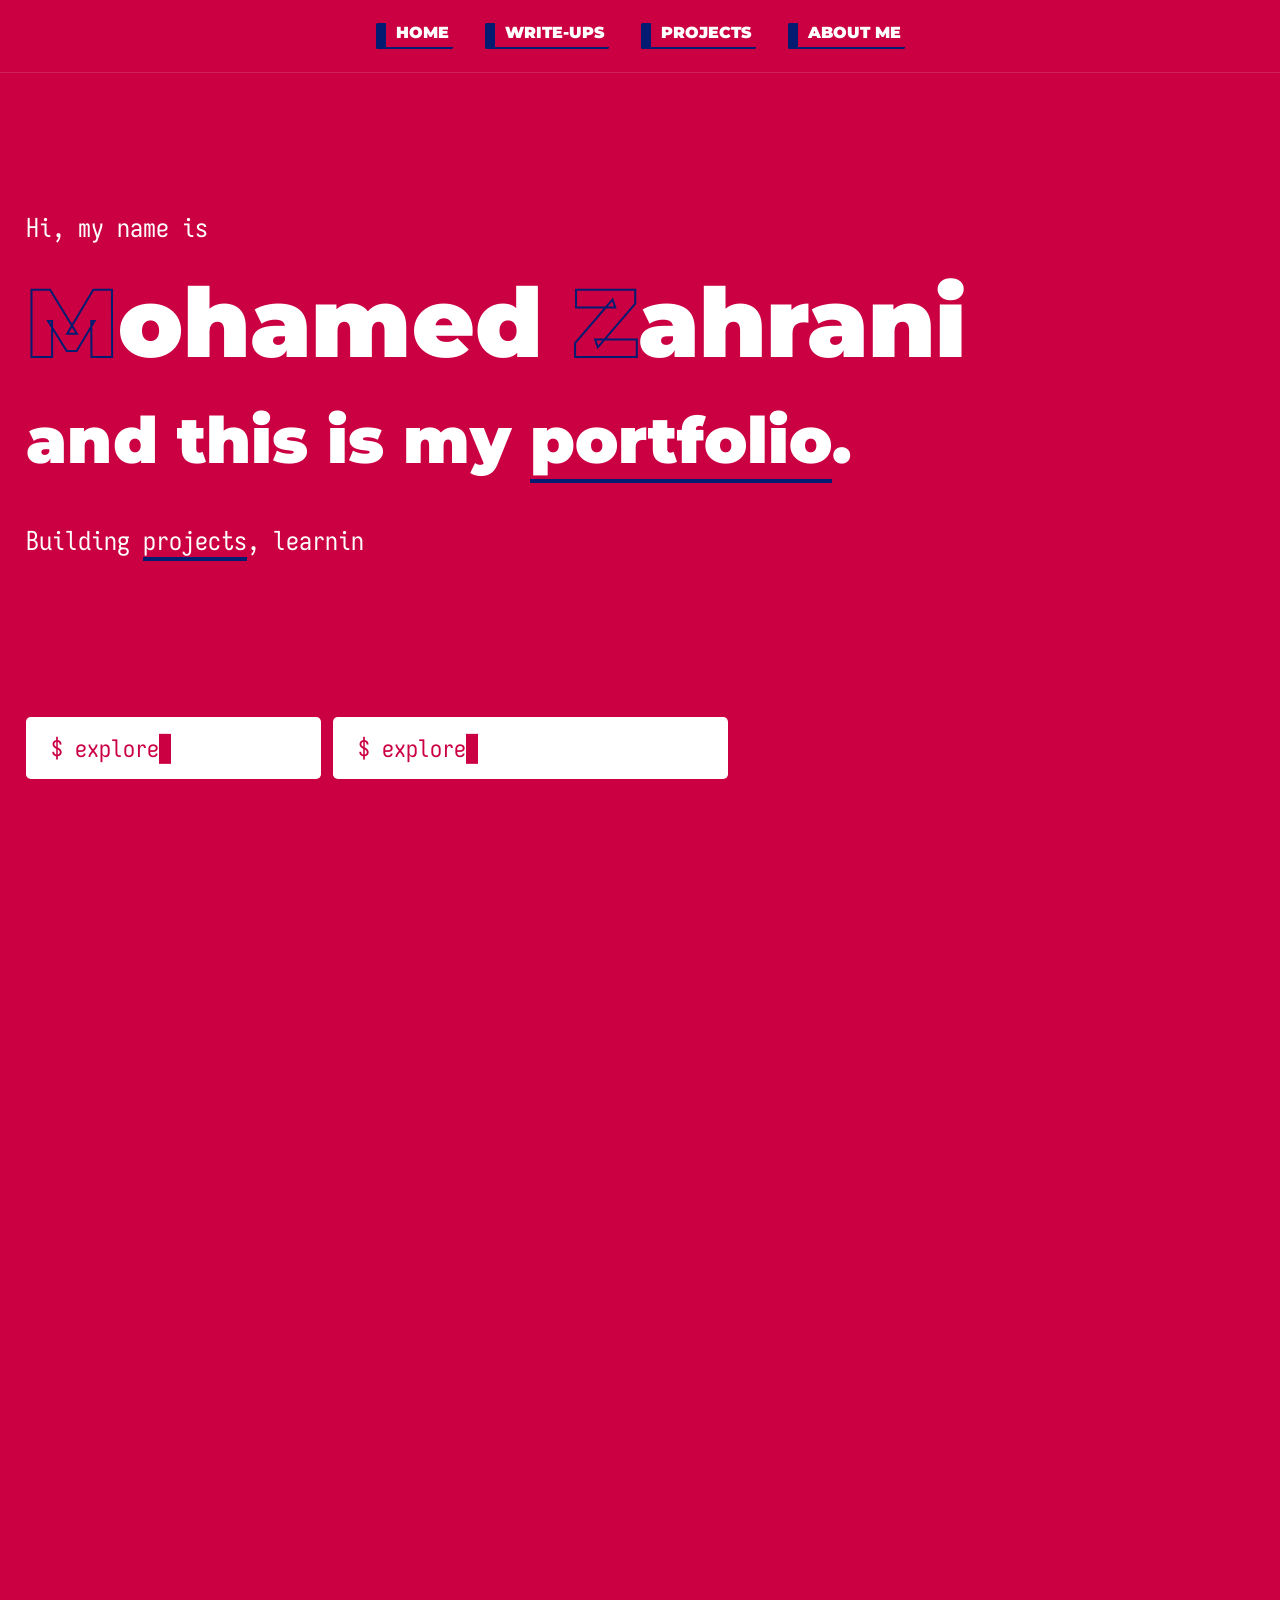
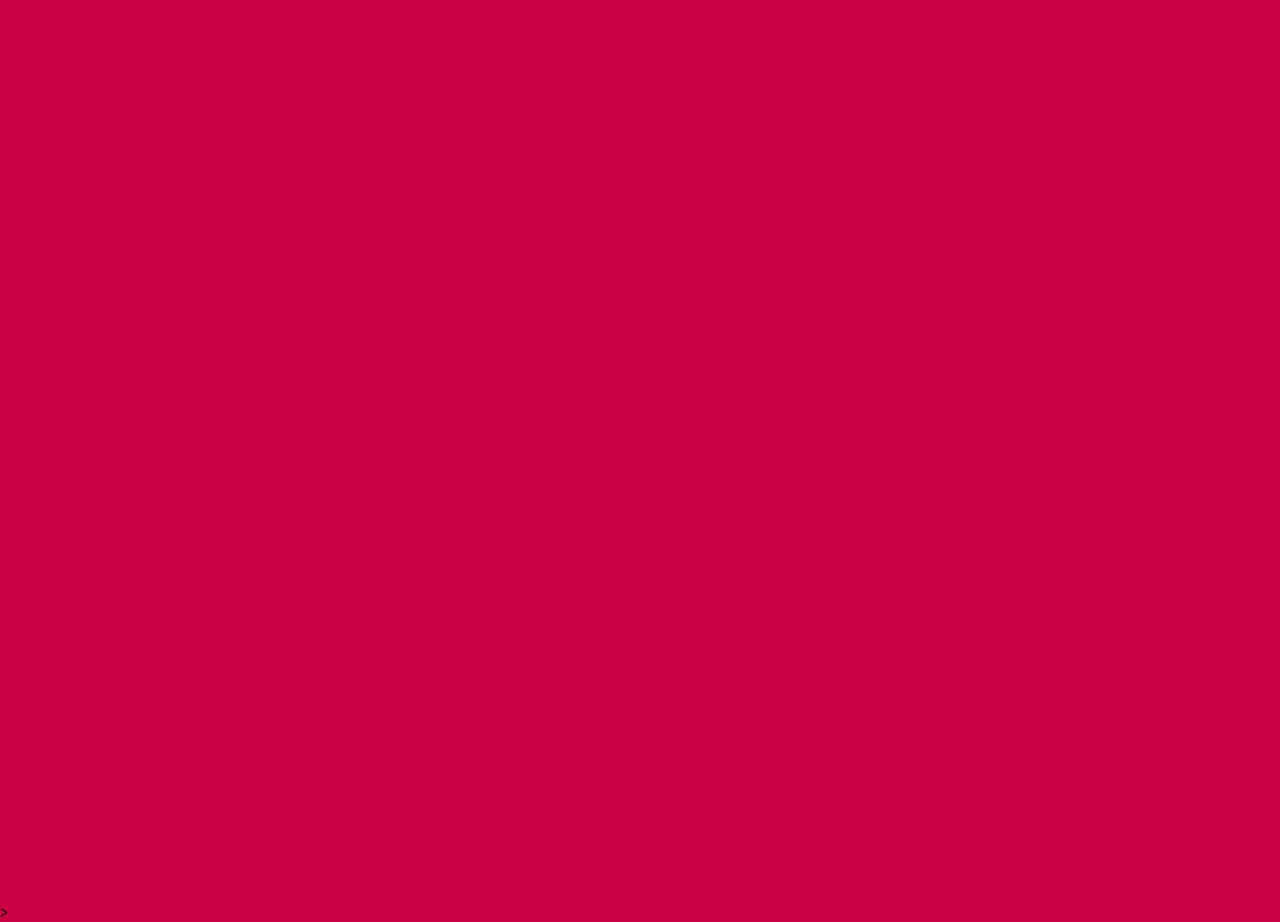
<file: index.html>
<!DOCTYPE html>
<html lang="en">
<head>
    <meta charset="UTF-8">
    <meta name="viewport" content="width=device-width, initial-scale=1.0">
    <title>Home | MZ</title>
    <link rel="stylesheet" href="css/index.css">
    <link rel="stylesheet" href="css/common.css">
    <script src="js/scroll.js" defer></script>
    <script src="js/script.js" defer></script>
</head>
<body>

    <div class="main_layout">

        <header>
            <!--<img src="images/logo_no_background.png"alt="MZ Logo" class="logo">-->
            <nav>
                <a href="index.html">HOME</a>
                <a href="pages/writeups.html">WRITE-UPS</a>
                <a href="#projects">PROJECTS</a>
                <a href="pages/about-me.html">ABOUT ME</a>
            </nav>
        </header>

        <div class="characters">
            <div class="runner">
                <img src="images/runner.png" alt="Cyberpunk Character, Runner">
            </div>
            <div class="old_man">
                <img src="images/old man.png" alt="Cyberpunk Character, Old man">
            </div>
        </div>

        <main class="content">
            <section class="intro">
                <p id="texto" class="todo">Hi, my name is</p><br><h1 id="texto1" class="todo"><span class="capital_letter">M</span>ohamed <span class="capital_letter">Z</span>ahrani</h1><br><h2 id="texto2"class="todo">and this is my <span>portfolio</span>.</h2><br><p id="texto3" class="todo">Building <span>projects</span>, learning <span>cybersecurity</span> and exploring systems through code.</p>
            </section>
            <section class="CTA">
                <a href="pages/writeups.html" class="terminal-command pwned-machines todo">
                    <span class="command"></span><span class="cursor">█</span>
                </a>
                <a href="#projects" class="terminal-command projects todo">
                    <span class="command"></span><span class="cursor">█</span>
                </a>
            </section>
            
            <section class="section stats">
                <h1 class="title todo">CURRENT STATS</h1>

                <div class="wrap">
                    <div class="card todo" id="projects">
                        <h2>PROJECTS</h2><span>3</span>
                        
                    </div>
                    <div class="card todo" id="machines">
                        <h2>CTF / LABS</h2><span>4</span>
                        
                    </div>
                    <div class="card todo" id="determination">
                        <h2>CURIOSITY</h2><span>∞</span>
                        
                    </div>
                </div>
            </section>
            

            <section class="section skills">
                <h1 class="title todo">SOME SKILLS</h1>

                <div class="wrap">
                    <div class="card todo" id="pythonbash">
                        <h2>PYTHON & BASH</h2><img alt="Python logo" src="images/python.png" class="symbol">
                        <h3>Automation · Scripting · Tools</h3>
                    </div>
                    <div class="card todo" id="c">
                        <h2>C PROGRAMMING</h2><img alt="C logo" src="images/C_Programming_Language.png" class="symbol">
                        <h3>Systems · Memory · SDL2</h3>
                    </div>
                    <div class="card todo" id="frontend">
                        <h2>FRONTEND DEV</h2><img alt="Frontend logo" src="images/frontend.png" class="symbol">
                        <h3>HTML · CSS · JS </h3>
                    </div>
                    <div class="card todo" id="backend">
                        <h2>PHP</h2><img alt="php logo" src="images/php.png" class="symbol">
                        <h3>Basic PHP</h3>
                    </div>
                    <div class="card todo" id="linux">
                        <h2>LINUX CLI</h2><img alt="linux logo" src="images/Linux-Logo.png" class="symbol">
                        <h3>CLI · Bash · Administration</h3>
                    </div>
                    <div class="card todo" id="ctflabs">
                        <h2>CTF & LABS</h2><img alt="Hack The Box logo" src="images/hackthebox.png" class="symbol">
                        <h3>CTFs · Enumeration · Web Security</h3>
                    </div>
                </div>
            </section>

            <section class="section">
                <h1 class="title more_to_come todo">I'M STILL STUDYING, SO THERE WILL BE MORE TO COME IN THE FUTURE</h1>
            </section>

        </main>

    </div>
    
</body>
</html>>
</file>
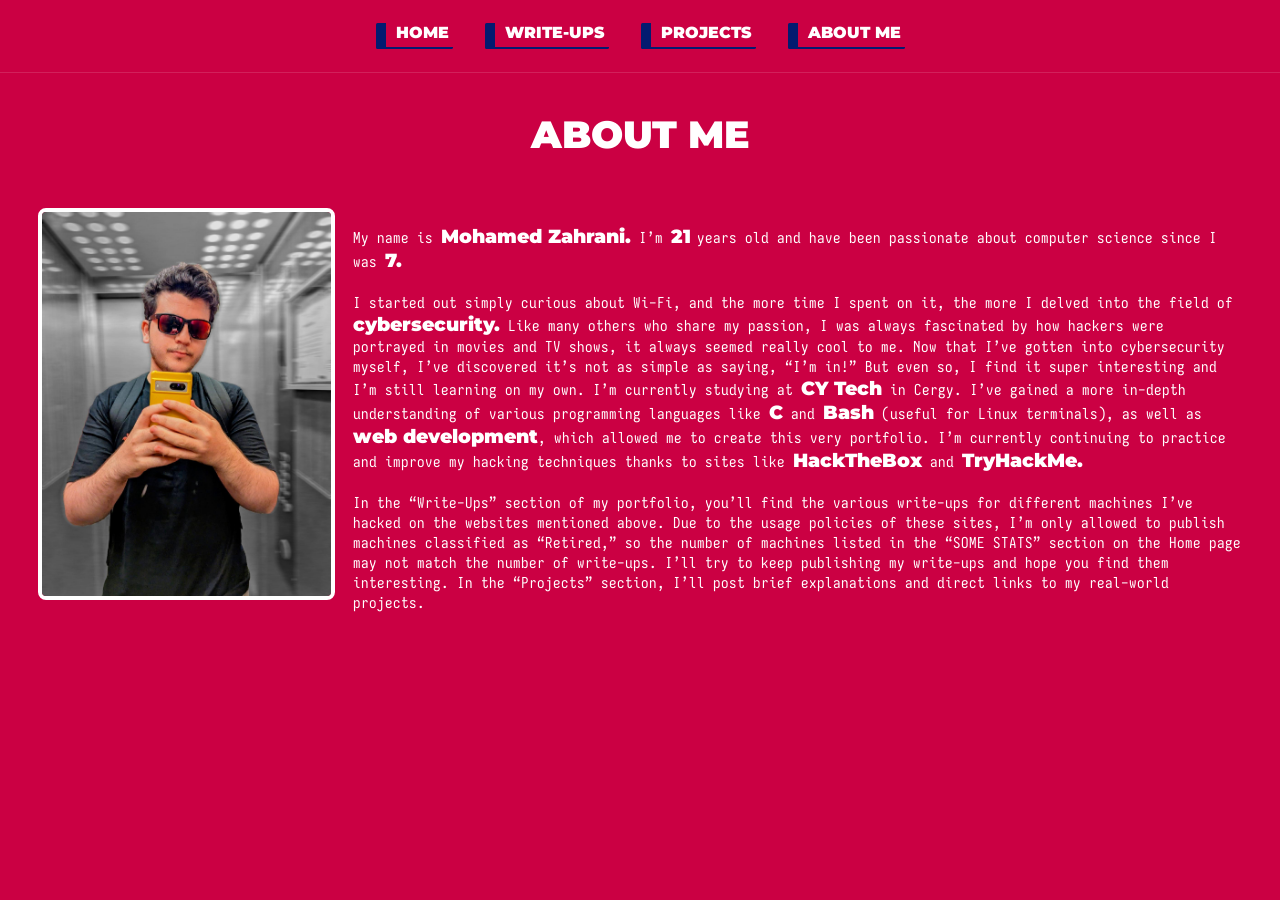
<file: pages/about-me.html>
<!DOCTYPE html>
<html lang="en">
<head>
    <meta charset="UTF-8">
    <meta name="viewport" content="width=device-width, initial-scale=1.0">
    <title>About Me | MZ</title>
    <link rel="stylesheet" href="../css/common.css">
    <link rel="stylesheet" href="../css/about-me.css">
    <script src="../js/about-me.js" defer></script>
</head>
<body>
    <div class="main-layout">
        <header>
            <nav>
                <a href="../index.html">HOME</a>
                <a href="writeups.html">WRITE-UPS</a>
                <a href="index.html#projects">PROJECTS</a>
                <a href="about-me.html">ABOUT ME</a>
            </nav>
        </header>
        <div class="main">
            <h1>ABOUT ME</h1>
            <div class="description">
                <img class="picture enter" src="../images/foto_perfil.jpg" alt="Picture of me">
                <p id="texto">My name is <span>Mohamed Zahrani.</span> I’m <span>21 </span>years old and have been
                    passionate about computer science since I was <span>7.</span><br><br>I started out simply curious about Wi-Fi, and the more time I spent on it, the more I delved into the field of <span>cybersecurity.</span> Like many others who share my passion, I was always fascinated by how hackers were portrayed in movies and TV shows, it always seemed really cool to me. Now that I’ve gotten into cybersecurity myself, I’ve discovered it’s not as simple as saying, “I’m in!” But even so, I find it super interesting and I’m still learning on my own. I’m currently studying at <span>CY Tech</span> in Cergy. I’ve gained a more in-depth understanding of various programming languages like <span>C</span> and <span>Bash</span> (useful for Linux terminals), as well as <span>web development</span>, which allowed me to create this very portfolio. I’m currently continuing to practice and improve my hacking techniques thanks to sites like <span>HackTheBox</span> and <span>TryHackMe.</span>
                    <br><br>In the “Write-Ups” section of my portfolio, you’ll find the various write-ups for different machines I’ve hacked on the websites mentioned above. Due to the usage policies of these sites, I’m only allowed to publish machines classified as “Retired,” so the number of machines listed in the “SOME STATS” section on the Home page may not match the number of write-ups. I’ll try to keep publishing my write-ups and hope you find them interesting. In the “Projects” section, I’ll post brief explanations and direct links to my real-world projects.
                </p>
            </div>
        </div>
        
        
        
    </div>
</body>
</html>
</file>
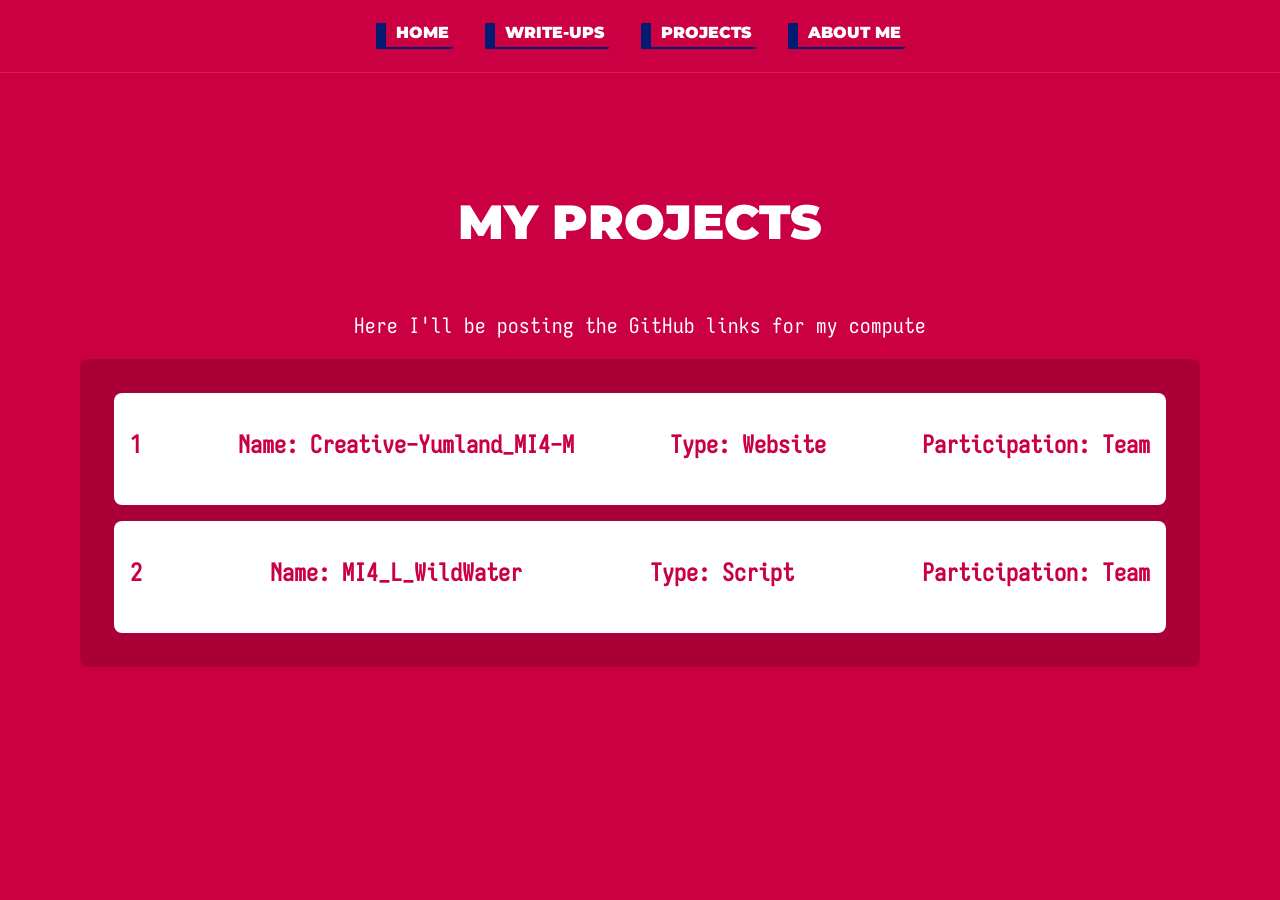
<file: pages/projects.html>
<!DOCTYPE html>
<html lang="en">
<head>
    <meta charset="UTF-8">
    <meta name="viewport" content="width=device-width, initial-scale=1.0">
    <title>My Projects | MZ</title>
    <link rel="stylesheet" href="../css/common.css">
    <link rel="stylesheet" href="../css/writeups and projects.css">
    <script src="../js/writeups and projects.js" defer></script>
</head>
<body>
    <div class="main_layout">

        <header>
            <nav>
                <a href="../index.html">HOME</a>
                <a href="writeups.html">WRITE-UPS</a>
                <a href="index.html#projects">PROJECTS</a>
                <a href="../pages/about-me.html">ABOUT ME</a>
            </nav>
        </header>

        <main class="content">
            <section class="title">
                <h1>MY PROJECTS</h1>
            </section>
            <section class="explanation">
                <p id="p1">Here I'll be posting the GitHub links for my computer science projects that I have on GitHub, along with a brief description of what each one is about and whether it's a university project or a personal project. </p>
            </section>
            <section>

            </section>
            <section class="section">
                <div class="wrap">



                    <div class="machine" id="Yumland" data-href="https://github.com/ZETEROS/Creative-Yumland_MI4-M">
                        <!--<img class="machine-logo" src="../images/machine-logos/cap.png" alt="The logo of the machine called">-->
                        <h1 class="number">1</h1>
                        <h1 class="name"><span>Name: </span>Creative-Yumland_MI4-M</h1>
                        <h1 class="type"><span>Type: </span>Website</h1>
                        <h1 class="participation"><span>Participation: </span>Team</h1>
                        <!--<img class="host-platform" src="../images/hackthebox original.png">-->
                        
                    </div>

                    <div class="machine" id="Wildwater" data-href="https://github.com/ZETEROS/MI4_L_WildWater">
                        <!--<img class="machine-logo" src="../images/machine-logos/cap.png" alt="The logo of the machine called">-->
                        <h1 class="number">2</h1>
                        <h1 class="name"><span>Name: </span>MI4_L_WildWater</h1>
                        <h1 class="type"><span>Type: </span>Script</h1>
                        <h1 class="participation"><span>Participation: </span>Team</h1>
                        <!--<img class="host-platform" src="../images/hackthebox original.png">-->
                        
                    </div>


                <!--    <div class="machine" id="">
                        <img>
                        <h1 class="name"></h1>

                        <h1 class="dificulty"></h1>
                    </div>


                    <div class="machine" id="">
                        <img>
                        <h1 class="name"></h1>

                        <h1 class="dificulty"></h1>
                    </div>


                    <div class="machine" id="">
                        <img>
                        <h1 class="name"></h1>

                        <h1 class="dificulty"></h1>
                    </div>

                -->


                </div>
            </section>
            
        </main>

    </div>
    
</body>
</html>
</file>
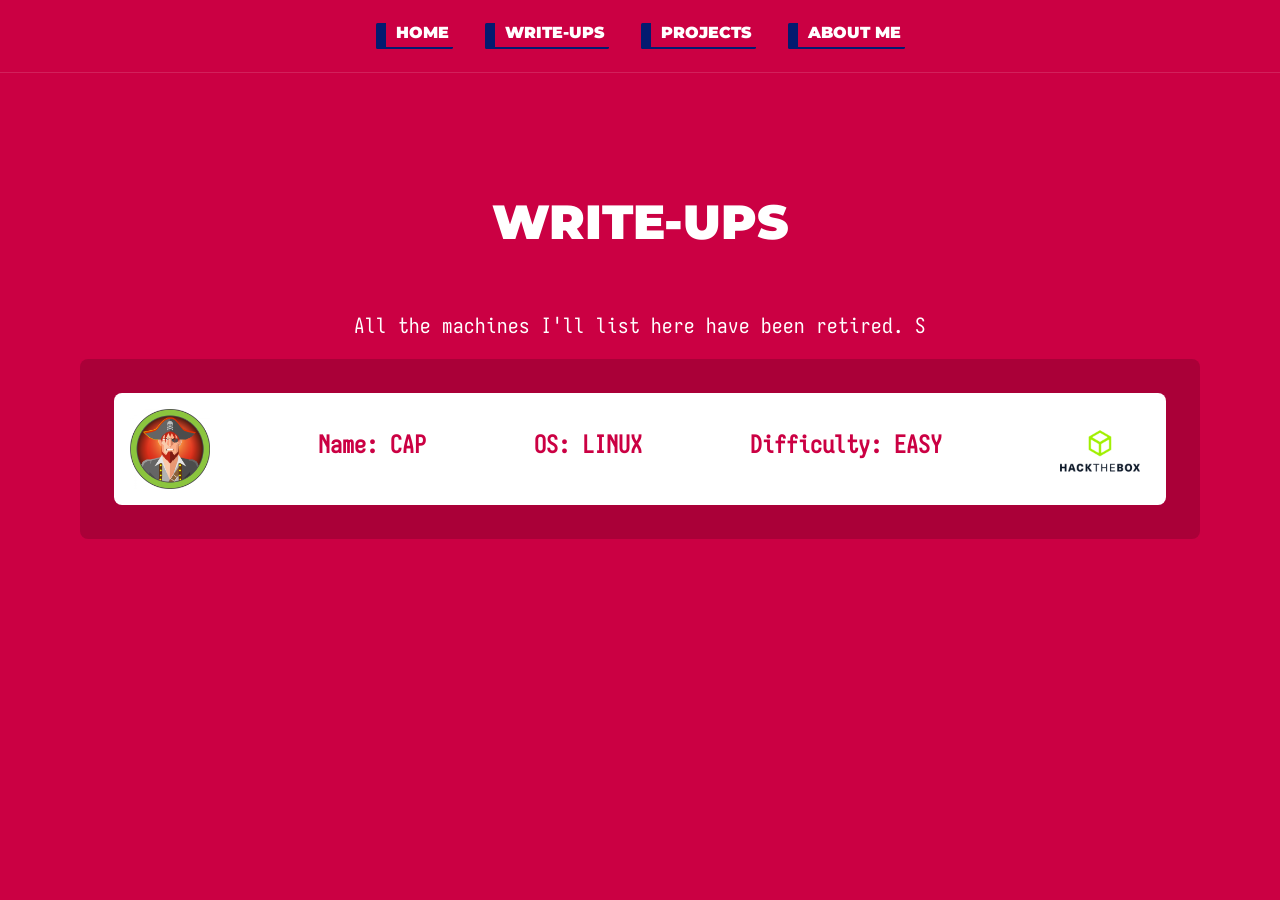
<file: pages/writeups.html>
<!DOCTYPE html>
<html lang="en">
<head>
    <meta charset="UTF-8">
    <meta name="viewport" content="width=device-width, initial-scale=1.0">
    <title>Writeups | MZ</title>
    <link rel="stylesheet" href="../css/common.css">
    <link rel="stylesheet" href="../css/writeups and projects.css">
    <script src="../js/writeups and projects.js" defer></script>
</head>
<body>

    <div class="main_layout">

        <header>
            <nav>
                <a href="../index.html">HOME</a>
                <a href="writeups.html">WRITE-UPS</a>
                <a href="projects.html">PROJECTS</a>
                <a href="about-me.html">ABOUT ME</a>
            </nav>
        </header>

        <main class="content">
            <section class="title">
                <h1>WRITE-UPS</h1>
            </section>
            <section class="explanation">
                <p id="p1">All the machines I'll list here have been retired. So, if the number of completed machines doesn't match the number of write-ups, it's because I'm only allowed to publish the ones that have been retired. </p>
            </section>
            <section>

            </section>
            <section class="section">
                <div class="wrap">



                    <div class="machine" id="CAP" data-href="writeups/cap.html">
                        <img class="machine-logo" src="../images/machine-logos/cap.png" alt="The logo of the machine called">
                        <h1 class="name"><span>Name: </span>CAP</h1>
                        <h1 class="OS"><span>OS: </span>LINUX</h1>
                        <h1 class="dificulty"><span>Difficulty: </span>EASY</h1>
                        <img class="host-platform" src="../images/hackthebox original.png">
                        
                    </div>


                <!--    <div class="machine" id="">
                        <img>
                        <h1 class="name"></h1>

                        <h1 class="dificulty"></h1>
                    </div>


                    <div class="machine" id="">
                        <img>
                        <h1 class="name"></h1>

                        <h1 class="dificulty"></h1>
                    </div>


                    <div class="machine" id="">
                        <img>
                        <h1 class="name"></h1>

                        <h1 class="dificulty"></h1>
                    </div>

                -->


                </div>
            </section>
            
        </main>

    </div>

</body>
</html>
</file>
<file: css/index.css>
div.characters{
    overflow-x: hidden;
}

div.runner{
    position: absolute;
    right: 0;
    top: 0;
    height: 950px;
    z-index: -1;
}

div.runner img{
    height: 100%;
}

.runner img.enter {
    animation: enter-from-right 1s ease-out forwards;
}

@keyframes enter-from-right {
    from {
        transform: translateX(300px);
        opacity: 0;
    }
    to {
        transform: translateX(0);
        opacity: 1;
    }
}

div.old_man{
    position: absolute;
    left: 0;
    top: 950px;
    height: 350px;
    z-index: -1;
}
div.old_man{
    height: 100%;
}




.logo{
    opacity: 0;
    height: 200px;
    position: absolute;
    top:-5vh;
    right: 0vh;
    
    
}



.content{
    display: flex;
    flex-direction: column;
    color: var(--text-second-color);
    justify-content: center;
    gap: 10rem;
    padding-top: 5rem;
}

.intro{
    display: flex;
    flex-direction: column;
    text-align: left;
    align-self: left;
    max-width: 1200px;
    
    padding: 0 2%;
    margin-top: 2rem;
    margin-bottom: 0;
    /*background: linear-gradient(rgba(255, 255, 255, 0.01), rgba(255, 255, 255, 0.012));
    */
    transition: 0.5s ease ;
}


.intro p{
    font-family: "text";
    font-size: 1.6rem;
    margin-bottom: 0px;
}

.intro h1,h2{
    font-family: "sub_title";
    margin-top: 0px;
    margin-bottom: 0px;
}

.intro h1{
    font-size: 6rem;
    color: var(--text-main-color);
}

@keyframes blink-color{
    25%{
        opacity: 75%;
    }
    50%{
        opacity: 50%;
    }
    75%{
        opacity: 25%;
    }
    100%{
        opacity: 0%;
    }
}

.intro span.capital_letter{
    color: var(--dark-blue);
    -webkit-text-fill-color: transparent;
    -webkit-text-stroke: 2px;
    /*animation: blink-color 1s alternate infinite ;*/

}



.intro span.capital_letter:hover{
    color: var(--text-main-color);
    -webkit-text-fill-color: transparent;
    -webkit-text-stroke: 2px;
}

.intro h2{

    font-size: 4rem;
}

.intro h2 span{
    border-bottom: 4px solid var(--dark-blue);
}

.intro p span{
    border-bottom: 4px solid var(--dark-blue);
}

section.CTA{
    display: flex;
    flex-direction: row;
    gap: 1%;
    padding: 0 2%;
    
}

section.CTA a{
    text-decoration: none;
    font-family: "text";
    font-size: 1.5rem;
    color: var(--red-background);
    /*border: 2px solid var(--dark-blue);*/
    padding-top: 1rem;
    padding-bottom: 1rem;
    border-radius: 0.3rem;
    background-color: white;
    
}

section.CTA a.terminal-command:hover{
    transform: translateY(-0.1rem);
}

section.CTA a.pwned-machines{
    
    padding-right: 150px;
    padding-left: 25px;
    border-right: var(--red-background);
}

section.CTA a.projects{
    padding-right: 250px;
    padding-left: 25px;
    
}

@keyframes blink{
    50%{
        opacity: 0;
    }
}

section.CTA a span.cursor{
    width: 10px;
    animation: blink 1s step-end infinite;
}


.section .title{
    font-family: "sub_title";
    color: white;
    align-items: center;
    text-align: center;
    transition: 0.5s ease;
    font-size: 3rem;
}

.section .title:hover{
    color: var(--dark-blue);
    
}

.section{
    display: flex;
    flex-direction: column;
}



.section .wrap{
    display: flex;
    flex-wrap: wrap;
    gap: 1rem;
    align-self: center;
    justify-content: center;
    max-width: 1000px;
    border: 2px rgba(252, 255, 215, 0.836);
}

section.section.stats,
section.section.skills {
    align-self: flex-end;
    margin-right: 2%;
    width: 1000px;
}

section.section div.wrap div.card{
    
    display: flex;
    flex-direction: column;
    align-items: center;
    color: var(--red-background);
    width: 250px;
    aspect-ratio: 1 / 1;
    justify-content: center;
    align-items: center;
    background-color: white; /*rgba(0, 0, 0, 0.247);/*linear-gradient(180deg, rgba(3, 27, 112, 0.671), rgba(66, 204, 222, 0.5));
    */box-shadow: 0 5px 5px #272727;
    transition: 0.5s ease;
    border: 1px solid white;
    border-radius: 0.4rem;
    
}


.card:hover{
    transform: translateY(-10px);
    border-radius: 2rem;
}

.card h2{
    text-align: center;
    font-size: 1.5rem;
    padding: 0 1rem;
    padding-bottom: 1.5rem;
}

.card h3{
    text-align: center;
    font-size: 1rem;
    font-weight: 500;
}

.card span{
    margin-top: 1rem;
    font-family: "sub_title";
    font-size: 4rem;
    color: var(--red-background);
    /*-webkit-text-fill-color: transparent;
    -webkit-text-stroke: 2px;*/
    transition: 0.5s ease;
}

.card span:hover{
    color: var(--dark-blue);
    -webkit-text-fill-color: transparent;
    -webkit-text-stroke: 2px;
}




.card img.symbol{
    
    max-height: 100px;
}


.section h1.more_to_come{
    color: white;
}


@media screen and (max-width: 800px){
    .stats .wrap, .skills .wrap{
        display: flex;
        flex-direction: column;
        align-self: center;
    }
    section.CTA{
        
        align-self: center;
    }

}

@media screen and (max-width: 1570px){
    div.runner,div.old_man{
        opacity: 0;
    }
    section.section.stats,
    section.section.skills {
        align-self: center;
        margin-right: 2%;
        width: 1000px;
    }
}

@media screen and (max-width: 1120px){
    section.CTA{
        flex-direction: column;
        gap: 0.2rem;
        max-width: 600px;
    }
    section.CTA a{
        font-size: 1.2rem;
    }
}
.todo {
    opacity: 0;
    transition: opacity 1.5s , color 0.2s ;
}

.todo.show{
    opacity: 1;
}
</file>
<file: css/common.css>
:root {
    --red: #f73b3b;
    --red-background: #cb0043;
    --dark-blue: #031b70;
    --light-blue: #42cbde;
    --background-color: #3F1A1A; 
    --main_layout_color: #75B6AB;
    --gray-shadow: #272727;
    --text-main-color: white;
    --text-main-contrast: ;
    --text-second-color: white;
}

@font-face {
  font-family: "sub_title";
  src: url("../fonts/Montserrat-VariableFont_wght.ttf") format('woff2');
  font-weight: 1000;
  font-style: normal;
}

@font-face {
  font-family: "text";
  src: url("../fonts/IosevkaCharonMono-Regular.ttf") format('woff2');
  font-weight: normal;
  font-style: normal;
}


body{
    background-color: var(--red-background);
    font-family: "text";
    justify-content: center;
    margin: 0;
    
}

div.main_layout{
    background-color: var(--red-background);
    
    /*background-image: url("images/background\ v2.png");/*linear-gradient(rgba(0, 0, 0, 0.733), rgba(0, 0, 0, 0.705)), url("images/background\ v2.png");*/
    background-size: cover;
    background-repeat: no-repeat;
    background-attachment: fixed;
    
    position: relative;
    margin: 0;
    z-index: 0;
    max-width: 1920px;
    overflow: hidden;
}

header{
    background-color: transparent;
    display: flex;
    flex-direction: row;
    justify-content: center;
    
    max-height: 100px;
    
    position: sticky;
    top: 0;
    transition: background-color 0.3s;
    border-bottom: 1px solid rgba(255, 255, 255, 0.13);
    z-index: 1;
}

header.scrolled {
    background-color: var(--dark-blue);
}

header.scrolled nav a{
    color: var(--red-background);
}
header.scrolled nav a:hover{
    color: white;
}

nav{

    display: flex;
    gap: 2rem;
    justify-self: center;
    padding: 1.8% 3%;
    justify-self: center;
    /*background: linear-gradient(rgba(255, 255, 255, 0.055), rgba(255, 255, 255, 0.082));
    border-radius: 1000px;*/
    
}

nav a{
    font-family: "sub_title";
    color: white;
    text-decoration: none;
    text-align: center;
    padding: 0px 4px 5px 10px;
    
    border-bottom: 2px solid var(--dark-blue);
    border-left: 10px solid var(--dark-blue);
    border-radius: 0.1rem;
    transition: 0.5s ease;
    display: flex;
    flex-direction:row;
}

nav a:hover{
    color: white;
    border-bottom: 2px solid var(--text-main-color);
    border-left: 0px solid white;
    padding: 0px;
}
</file>
<file: css/about-me.css>
div.main{
    padding: 3%;
    color: white;
    display: flex;
    flex-direction: column;
    gap: 50px;
}

div.wrap{
    display: flex;
    height: 60svh;
}

div.main h1{
    font-family: "sub_title";
    
    font-size: 3svw;
    margin: 0;
    padding: 0;
    align-self: center;
    
    white-space: nowrap
}

div.description img{
    height: 30svw;
    border-radius: 0.5rem;
    border: 4px solid white;
}

div.description img.enter {
    animation: enter-from-left 1s ease-out forwards;
}

@keyframes enter-from-left {
    from {
        transform: translateX(-300px);
        opacity: 0;
    }
    to {
        transform: translateX(0);
        opacity: 1;
    }
}

div.description{
    font-size: 1.2svw;
    display: flex;
    gap: 2svh;
    align-items: stretch;
    
}

div.description span{
    font-family: "sub_title";
    font-size: 1.5svw;
}
</file>
<file: css/writeups and projects.css>
main.content{
  color: white;
  font-family: "text";
  display: flex;
  flex-direction: column;
  padding: 5rem 5rem;
}

.title{
  font-family: "sub_title";
  justify-self: center;
  text-align: center;
  color: white;
  font-size: 2rem;
  
}


div.machine{
  display: flex;
  height: 5rem;

  justify-content: space-between;
  background: white;
  color: var(--red-background);
  padding: 1rem;
  font-size: 100%;
  cursor: pointer;
  border-radius: 0.5rem;
  font-family: "text";
  transition: transform 0.5s ease;
}

div.wrap{
  display: flex;
  flex-direction:column ;
  gap: 1rem;
}

div.machine:hover{
  transform: scale(1.01);
}

div.machine img.host-platform{
  height: 125%;
}


section.section{
  background: rgba(0, 0, 0, 0.164);
  border-radius: 0.5rem;
  
  padding: 3%;
}

section.explanation{
  font-family: "text";
  font-size: 1.3rem;
  max-width: 1000px;
  align-self: center;
  text-align: center;
}
</file>
